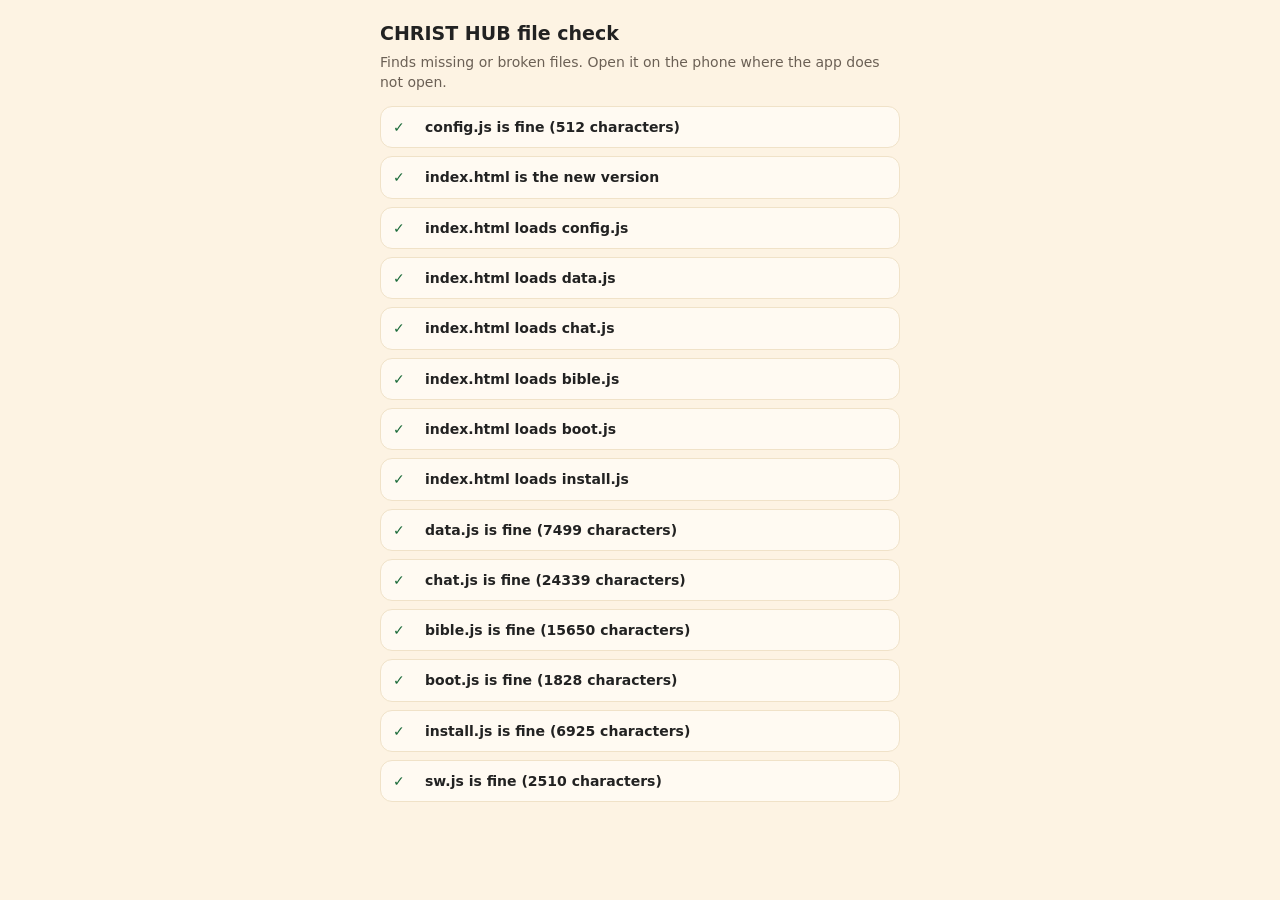
<file: app-check.html>
<!doctype html>
<html lang="en"><head><meta charset="utf-8"><meta name="viewport" content="width=device-width,initial-scale=1">
<title>CHRIST HUB file check</title>
<style>body{margin:0;padding:20px;background:#FDF3E3;color:#222;font:14px/1.45 system-ui,sans-serif}main{max-width:520px;margin:0 auto}h1{font-size:19px;margin:0 0 4px}p{margin:0 0 14px;color:#6B6055}.r{display:flex;gap:10px;padding:10px 12px;margin-bottom:8px;background:#FFFAF2;border:1px solid #F0E2C8;border-radius:12px}.i{flex:none;width:22px;font-weight:700}.ok .i{color:#1B6B3A}.no .i{color:#B3261E}.h{display:block;color:#6B6055;font-size:13px}</style></head><body><main>
<h1>CHRIST HUB file check</h1><p>Finds missing or broken files. Open it on the phone where the app does not open.</p>
<div id="out"></div>
<script>
(function(){
var out=document.getElementById("out"),base=location.href.replace(/[^\/]*$/,"");
function add(ok,t,h){var d=document.createElement("div");d.className="r "+(ok?"ok":"no");d.innerHTML='<span class="i">'+(ok?"\u2713":"\u2717")+'</span><div><b></b><span class="h"></span></div>';d.querySelector("b").textContent=t;d.querySelector(".h").textContent=h||"";out.appendChild(d)}
fetch(base+"index.html?x="+Date.now(),{cache:"no-store"}).then(function(r){return r.text()}).then(function(t){
  add(t.indexOf('id="splash"')>0,"index.html is the new version",t.indexOf('id="splash"')>0?"":"Old index.html. Upload the newest one.");
  ["config.js","data.js","chat.js","bible.js","boot.js","install.js"].forEach(function(f){
    add(t.indexOf(f)>0,"index.html loads "+f,t.indexOf(f)>0?"":"index.html does not mention "+f)})
}).catch(function(){add(false,"Could not read index.html","Is it at the top level of the repository?")});
["config.js","data.js","chat.js","bible.js","boot.js","install.js","sw.js"].forEach(function(f){
  fetch(base+f+"?x="+Date.now(),{cache:"no-store"}).then(function(r){
    if(!r.ok){add(false,f+" is missing (error "+r.status+")","Upload "+f+" next to index.html.");return}
    return r.text().then(function(t){
      if(t.length<40){add(false,f+" is empty","Paste the code into it again.");return}
      try{new Function(t);add(true,f+" is fine ("+t.length+" characters)","")}
      catch(e){add(false,f+" has a mistake: "+e.message,"The file was probably pasted wrongly or cut off. Paste it again in full.")}})
  }).catch(function(){add(false,"Could not check "+f,"")})});
})();
</script></main></body></html>
</file>
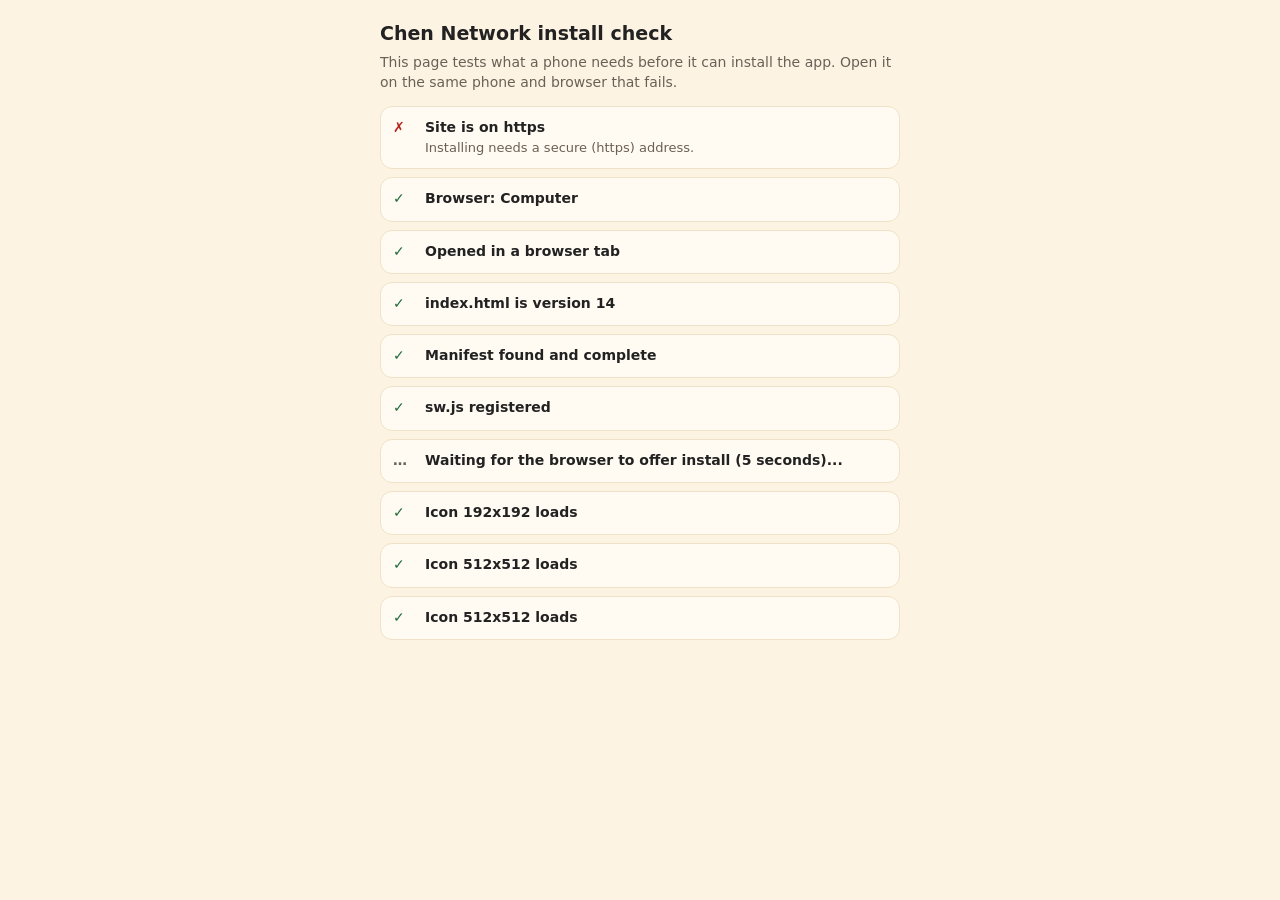
<file: install-check.html>
<!doctype html>
<html lang="en"><head><meta charset="utf-8"><meta name="viewport" content="width=device-width,initial-scale=1">
<title>Chen Network install check</title>
<style>
body{margin:0;padding:20px;background:#FDF3E3;color:#222;font:14px/1.45 system-ui,-apple-system,Roboto,Helvetica,Arial,sans-serif}
main{max-width:520px;margin:0 auto}h1{font-size:19px;margin:0 0 4px}p{margin:0 0 14px;color:#6B6055}
.r{display:flex;gap:10px;padding:10px 12px;margin-bottom:8px;background:#FFFAF2;border:1px solid #F0E2C8;border-radius:12px}
.i{flex:none;width:22px;font-weight:700}.ok .i{color:#1B6B3A}.no .i{color:#B3261E}.wait .i{color:#6B6055}
.h{display:block;color:#6B6055;font-size:13px;margin-top:2px}
</style></head><body><main>
<h1>Chen Network install check</h1><p>This page tests what a phone needs before it can install the app. Open it on the same phone and browser that fails.</p>
<div id="out"></div><p id="sum" style="margin-top:14px;font-weight:700"></p>
<script>
(function(){
var out=document.getElementById("out"),fails=0;
function add(state,title,hint){var d=document.createElement("div");d.className="r "+state;d.innerHTML='<span class="i">'+(state==="ok"?"\u2713":state==="no"?"\u2717":"\u2026")+'</span><div><b></b><span class="h"></span></div>';d.querySelector("b").textContent=title;d.querySelector(".h").textContent=hint||"";out.appendChild(d);if(state==="no")fails++;return d}
function set(d,state,title,hint){d.className="r "+state;d.querySelector(".i").textContent=state==="ok"?"\u2713":"\u2717";d.querySelector("b").textContent=title;d.querySelector(".h").textContent=hint||"";if(state==="no")fails++}
var base=location.href.replace(/[^\/]*$/,"");
add(location.protocol==="https:"||location.hostname==="localhost"?"ok":"no","Site is on https",location.protocol==="https:"?"":"Installing needs a secure (https) address.");
var ua=navigator.userAgent,ios=/iphone|ipad|ipod/i.test(ua);
add("ok","Browser: "+(ios?"iPhone or iPad":/android/i.test(ua)?"Android":"Computer"),ios?"iPhone never shows an install button. Use Safari: Share, then Add to Home Screen.":"");
var standalone=(window.matchMedia&&matchMedia("(display-mode: standalone)").matches)||navigator.standalone===true;
add("ok",standalone?"Already opened as an installed app":"Opened in a browser tab","");
var vi=add("wait","Checking index.html...","");
fetch(base+"index.html?x="+Date.now(),{cache:"no-store"}).then(function(r){if(!r.ok)throw 0;return r.text()}).then(function(t){
  var m=t.match(/version (\d+)/);
  if(!m)set(vi,"no","index.html has no version label","This is an old index.html. Upload the new one from the zip, at the top level of your repository.");
  else if(+m[1]<10)set(vi,"no","index.html is version "+m[1]+", not 10","Upload the new index.html from the latest zip.");
  else set(vi,"ok","index.html is version "+m[1],"");
  if(t.indexOf('rel="manifest"')<0)add("no","index.html does not link the manifest","Upload the new index.html.")
}).catch(function(){set(vi,"no","Could not read index.html","Is index.html at the top level of your repository?")});
var mi=add("wait","Checking manifest.webmanifest...","");
fetch(base+"manifest.webmanifest?x="+Date.now(),{cache:"no-store"}).then(function(r){if(!r.ok)throw 0;return r.json()}).then(function(j){
  var s=(j.icons||[]).map(function(i){return i.sizes}).join(" ");
  var bad=[];if(!j.name)bad.push("name");if(!j.start_url)bad.push("start_url");if(["standalone","fullscreen","minimal-ui"].indexOf(j.display)<0)bad.push("display");if(s.indexOf("192x192")<0)bad.push("192 icon");if(s.indexOf("512x512")<0)bad.push("512 icon");
  if(bad.length)set(mi,"no","Manifest is missing: "+bad.join(", "),"Upload the manifest.webmanifest from the zip.");else set(mi,"ok","Manifest found and complete","");
  (j.icons||[]).forEach(function(ic){var d=add("wait","Icon "+ic.sizes+"...","");var im=new Image();im.onload=function(){set(d,"ok","Icon "+ic.sizes+" loads","")};im.onerror=function(){set(d,"no","Icon "+ic.sizes+" is missing","Upload the icons folder (it holds 5 pictures) next to index.html.")};im.src=base+ic.src+"?x="+Date.now()})
}).catch(function(){set(mi,"no","manifest.webmanifest not found","Upload manifest.webmanifest next to index.html.")});
var sw=add("wait","Checking the offline helper (sw.js)...","");
if(!("serviceWorker" in navigator))set(sw,"no","This browser has no service worker support","Try Chrome on Android, or Safari on iPhone.");
else navigator.serviceWorker.register(base+"sw.js").then(function(r){set(sw,"ok","sw.js registered","")}).catch(function(){set(sw,"no","sw.js could not be registered","Upload sw.js next to index.html.")});
var pi=add("wait","Waiting for the browser to offer install (5 seconds)...","");
var got=false;window.addEventListener("beforeinstallprompt",function(e){got=true;set(pi,"ok","The browser is offering to install the app","Open the app and use the Install bar or the Profile row.")});
setTimeout(function(){if(!got){set(pi,ios?"ok":"no",ios?"iPhone does not send an install offer (normal)":"The browser has not offered install",ios?"Use Safari, Share, Add to Home Screen.":"If everything above passes: the app may already be installed, you may have dismissed it earlier, or this browser (for example Firefox or an in-app browser) does not offer it. Try Chrome and its menu: Install app or Add to Home screen.")}
  document.getElementById("sum").textContent=fails?"Fix the red items above, then reload this page.":"Everything needed is in place."},5500);
})();
</script></main></body></html>
</file>
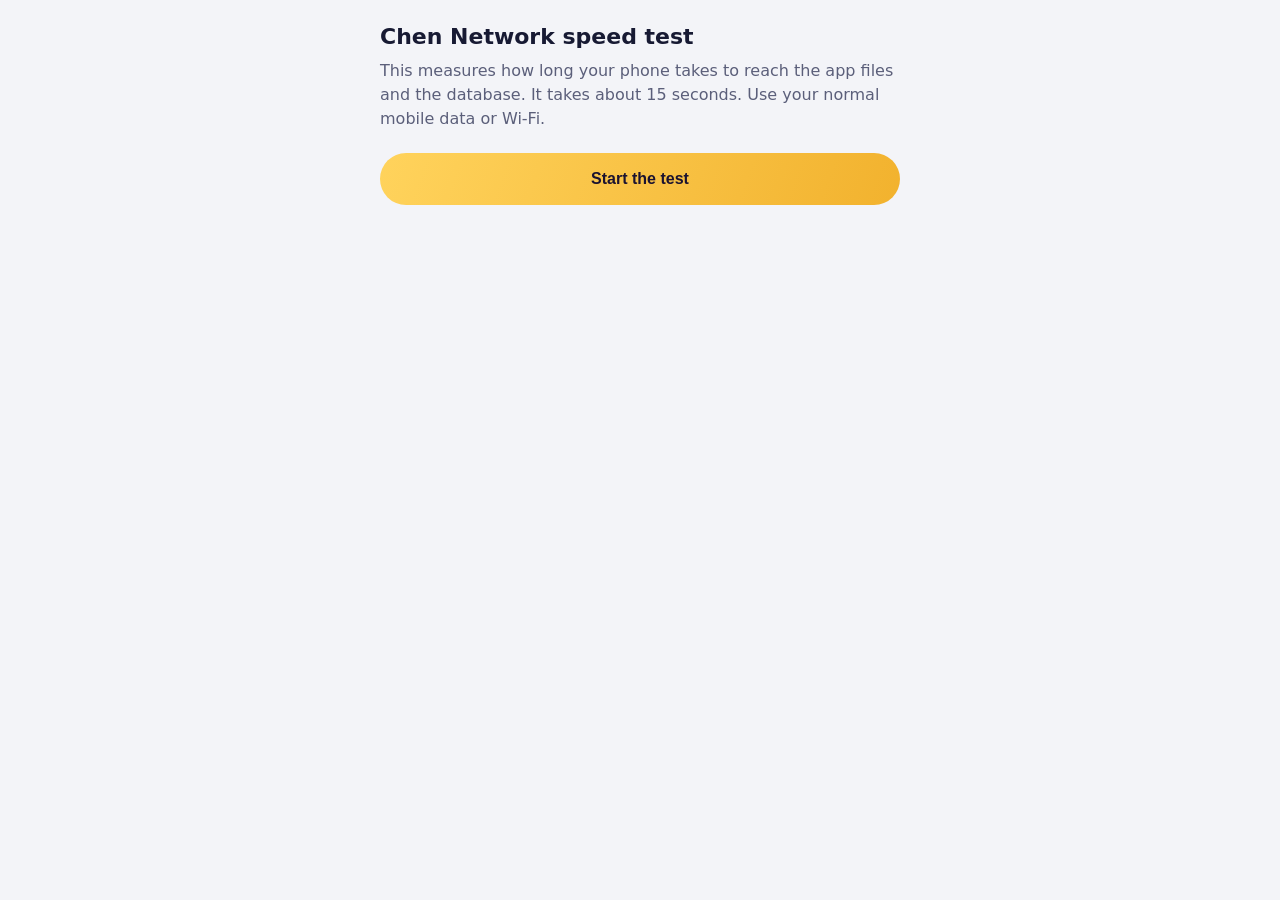
<file: speed-test.html>
<!doctype html>
<html lang="en">
<head>
<meta charset="utf-8">
<meta name="viewport" content="width=device-width,initial-scale=1">
<meta name="robots" content="noindex">
<title>Chen Network speed test</title>
<style>
  body{margin:0;background:#F3F4F8;color:#171A33;font:16px/1.5 system-ui,-apple-system,Roboto,Arial,sans-serif;padding:20px 16px 60px}
  main{max-width:520px;margin:0 auto}
  h1{font-size:22px;margin:0 0 4px} p{margin:6px 0;color:#5B5F7A}
  button{min-height:52px;padding:0 24px;border:0;border-radius:26px;font-weight:800;font-size:16px;cursor:pointer}
  #go{width:100%;margin:16px 0;background:linear-gradient(110deg,#FFD35C,#F2B22E);color:#1B1330}
  #go:disabled{opacity:.6}
  .card{margin:12px 0;padding:14px 16px;border-radius:16px;background:#fff;border:1px solid #E1E4EE}
  .card h2{margin:0 0 2px;font-size:16px}
  .big{font-size:30px;font-weight:800}
  .tag{display:inline-block;margin-left:8px;padding:2px 10px;border-radius:12px;font-size:12px;font-weight:800}
  .good{background:#DDF5E8;color:#17703F}.ok{background:#FFF0C9;color:#8A5E00}.bad{background:#FFDDE4;color:#B3243F}
  small{color:#5B5F7A} #copy{width:100%;background:#6544D8;color:#fff;margin-top:8px}
  #info{white-space:pre-wrap;font-size:13px}
</style>
</head>
<body>
<main>
  <h1>Chen Network speed test</h1>
  <p>This measures how long your phone takes to reach the app files and the database. It takes about 15 seconds. Use your normal mobile data or Wi-Fi.</p>
  <button id="go" type="button">Start the test</button>
  <div id="out" aria-live="polite"></div>
  <button id="copy" type="button" hidden>Copy results to send</button>
  <p id="info"></p>
</main>
<script src="config.js"></script>
<script>
(function(){
  var $=function(i){return document.getElementById(i)};
  var C=window.FAITHLINK_CONFIG||{};
  function median(a){a=a.slice().sort(function(x,y){return x-y});return a[Math.floor(a.length/2)]}
  function time(url,opts){var t=performance.now();return fetch(url,opts).then(function(r){return r.arrayBuffer().then(function(b){return{ms:performance.now()-t,status:r.status,bytes:b.byteLength}})}).catch(function(){return{ms:null}})}
  function runN(n,mk){var res=[],p=Promise.resolve();for(var i=0;i<n;i++)(function(i){p=p.then(function(){return mk(i)}).then(function(r){res.push(r)})})(i);return p.then(function(){return res})}
  function verdict(ms){return ms<150?['Fast','good']:ms<350?['OK','ok']:['Slow','bad']}
  function card(title,sub,ms,fails){
    if(ms==null)return '<div class="card"><h2>'+title+'</h2><p>Could not reach it. '+sub+'</p></div>';
    var v=verdict(ms);return '<div class="card"><h2>'+title+'</h2><span class="big">'+Math.round(ms)+' ms</span><span class="tag '+v[1]+'">'+v[0]+'</span><br><small>'+sub+(fails?' ('+fails+' failed)':'')+'</small></div>'}
  var lines=[];
  $("go").onclick=function(){
    var b=$("go");b.disabled=true;b.textContent="Testing...";$("out").innerHTML="";$("copy").hidden=true;lines=[];
    var site=location.origin+location.pathname.replace(/[^\/]*$/,"")+"config.js";
    var sb=(C.SUPABASE_URL||"").replace(/\/$/,"");
    var hdr={headers:{apikey:C.SUPABASE_ANON_KEY||""},cache:"no-store"};
    runN(6,function(i){return time(site+"?t="+Date.now()+i,{cache:"no-store"})}).then(function(r){
      var ok=r.filter(function(x){return x.ms!=null}).map(function(x){return x.ms}).slice(1);
      var m=ok.length?median(ok):null;lines.push("Website: "+(m==null?"failed":Math.round(m)+" ms"));
      var f1=r.filter(function(x){return x.ms==null}).length;
      $("out").insertAdjacentHTML("beforeend",card("Your website (GitHub)","Time to fetch a small file",m,f1));
      if(!sb){$("out").insertAdjacentHTML("beforeend",'<div class="card"><h2>Database</h2><p>No database address found in config.js.</p></div>');return}
      return runN(6,function(i){return time(sb+"/auth/v1/health?t="+Date.now()+i,hdr)}).then(function(r2){
        var ok2=r2.filter(function(x){return x.ms!=null}).map(function(x){return x.ms}).slice(1);
        var m2=ok2.length?median(ok2):null;lines.push("Database: "+(m2==null?"failed":Math.round(m2)+" ms"));
        $("out").insertAdjacentHTML("beforeend",card("Your database (Supabase)","Time for one request to get an answer",m2,r2.filter(function(x){return x.ms==null}).length));
        var shown=m2==null?"":(m2<150?"Your database is close and quick. Slowness would come from how many requests a screen makes.":m2<350?"Each request takes a noticeable moment. Screens that make several requests in a row will feel slow, so we should cut or combine them.":"Each request is slow on your connection. We should make the app show saved data first and load fresh data quietly.");
        if(shown)$("out").insertAdjacentHTML("beforeend",'<div class="card"><h2>What this means</h2><p>'+shown+'</p></div>');
      })}).then(function(){
      var con=navigator.connection;
      var info="Connection: "+(con&&con.effectiveType?con.effectiveType+(con.downlink?", about "+con.downlink+" Mbps":""):"not reported")+"\nTime: "+new Date().toLocaleString();
      $("info").textContent=info;lines.push(info.replace(/\n/g," | "));
      $("copy").hidden=false;b.disabled=false;b.textContent="Run it again"})};
  $("copy").onclick=function(){var t=lines.join("\n");if(navigator.clipboard&&navigator.clipboard.writeText)navigator.clipboard.writeText(t).then(function(){$("copy").textContent="Copied"},function(){window.prompt("Copy this",t)});else window.prompt("Copy this",t)};
})();
</script>
</body>
</html>
</file>
